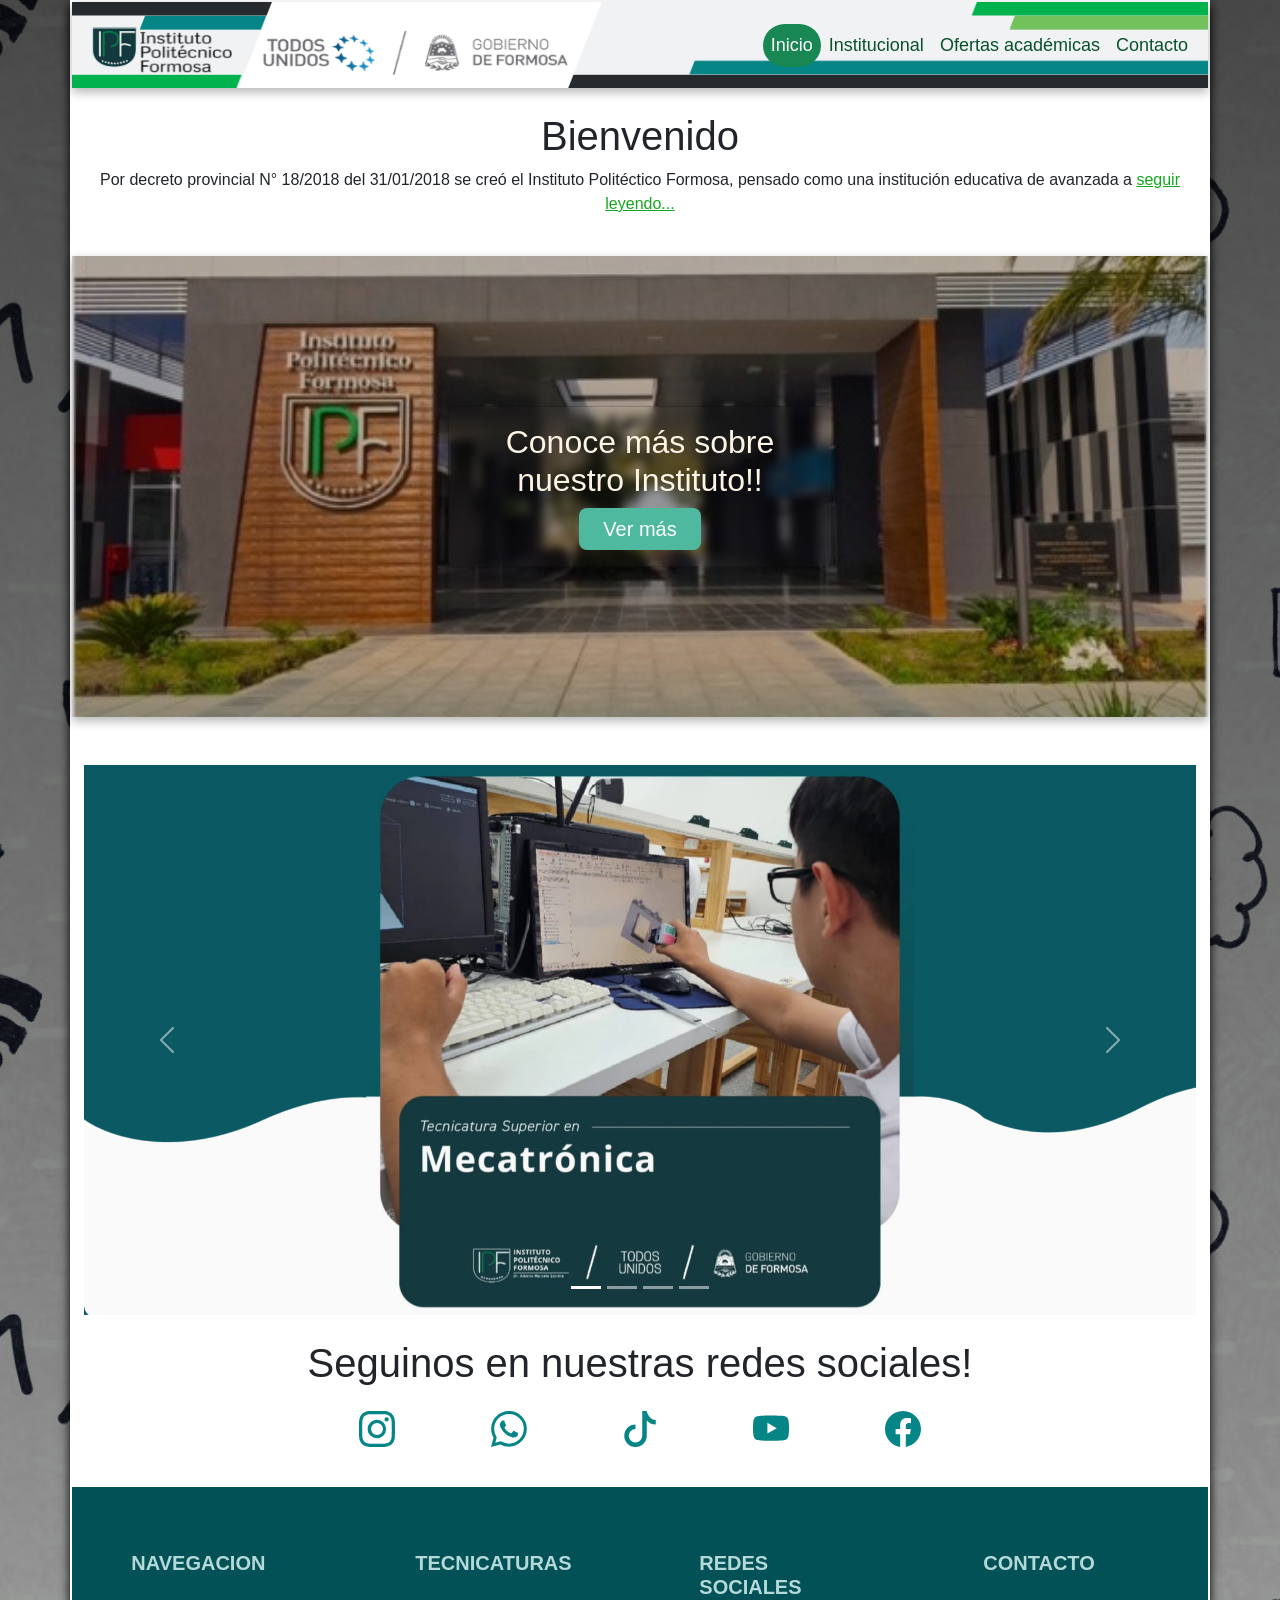
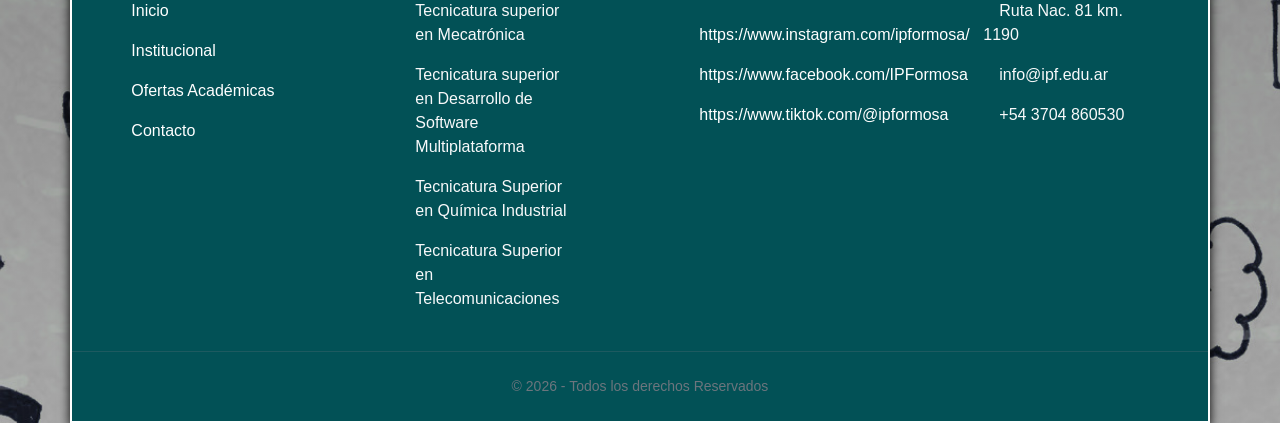
<file: index.html>
<!DOCTYPE html>
<html lang="en">
<head>
    <meta charset="UTF-8">
    <meta name="viewport" content="width=device-width, initial-scale=1.0">
    <title>Instituto Politécnico Formosa</title>
    <link rel="shortcut icon" type="image/x-icon" href="assets/img/logo-ipf.png" />
    <link href="https://cdn.jsdelivr.net/npm/bootstrap@5.3.8/dist/css/bootstrap.min.css" rel="stylesheet" integrity="sha384-sRIl4kxILFvY47J16cr9ZwB07vP4J8+LH7qKQnuqkuIAvNWLzeN8tE5YBujZqJLB" crossorigin="anonymous">
    <link rel="stylesheet" href="assets/css/style-index.css">
</head>
<body>
  <div class="container-xl">
      <!--   Animacion de carga con imagen -->
      <!-- <div class="loading">
       <img src="assets/img/autobus_ipf.png" alt="autobus_ipf" width="200px">
      </div> -->
    <header class="navegacion">
      <nav class="navbar navbar-expand-lg navbar-dark">
        <div class="container">
          <a class="navbar-brand" href="index.html">
            <img src="assets/img/logo-ipf.png" class="bi me-2" width="60" height="60" aria-hidden="true"></a>
          <button class="navbar-toggler" type="button" data-bs-toggle="collapse" data-bs-target="#navbarNav"></a>
            <span class="navbar-toggler-icon"></span></button>
          <div class="collapse navbar-collapse" id="navbarNav">
            <ul class="navbar-nav ms-auto text-center">
              <li class="nav-item"><a class="nav-link active bg-success rounded-pill" href="index.html">Inicio</a></li>
              <li class="nav-item"><a class="nav-link" href="institucional.html">Institucional</a></li>
              <li class="nav-item"><a class="nav-link" href="ofertas-academicas.html">Ofertas académicas</a></li>
              <li class="nav-item"><a class="nav-link" href="contacto.html">Contacto</a></li>
            </ul>
          </div>
        </div>
      </nav>
    </header></br>
        <main>
        <div class="main">
          <section class="bienvenida">
            <div class="container text-center">
              <div class="row justify-content-md-center">
               <div class="col-md-auto">
                    <h1>Bienvenido</h1>
                    <p>Por decreto provincial N° 18/2018 del 31/01/2018 se creó el Instituto Politéctico Formosa, 
                      pensado como una institución educativa de avanzada a <a href="assets/institucional.html">seguir leyendo...</a></p>
          </section></br>
          <section>
            <div class="inicio-institucional">
                    <div class="card" style="width: 24rem;">
                      <div class="card-body">
                        <h2 class="card-title">Conoce más sobre nuestro Instituto!!</h2>
                            <a href="assets/institucional.html" class="mi-boton">Ver más</a>
                    </div>
                    </div>
                    </div>
          </section>
          <section>
            <div class="container mt-5">
    <div id="miCarrusel" class="carousel slide" data-bs-ride="carousel">
        
        <div class="carousel-indicators">
            <button type="button" data-bs-target="#miCarrusel" data-bs-slide-to="0" class="active" aria-current="true" aria-label="Slide 1"></button>
            <button type="button" data-bs-target="#miCarrusel" data-bs-slide-to="1" aria-label="Slide 2"></button>
            <button type="button" data-bs-target="#miCarrusel" data-bs-slide-to="2" aria-label="Slide 3"></button>
            <button type="button" data-bs-target="#miCarrusel" data-bs-slide-to="3" aria-label="Slide 4"></button>
        </div>
        <div class="carousel-inner">
            <div class="carousel-item active">
                <img src="assets/img/mecatronica-ipf.png" class="d-block w-100" alt="Slide 1">
                <div class="carousel-caption d-none d-md-block">
    <!--                 <h5>Tercera Diapositiva</h5>
                    <p>¡Bootstrap hace todo el trabajo sucio!</p> -->
                </div>
            </div>
            <div class="carousel-item">
                <img src="assets/img/desarrollo-de-software-ipf.png" class="d-block w-100" alt="Slide 2">
                <div class="carousel-caption d-none d-md-block">
                </div>
            </div>
            <div class="carousel-item">
                <img src="assets/img/quimica-industrial-ipf.png" class="d-block w-100" alt="Slide 3">
                <div class="carousel-caption d-none d-md-block">
                </div>
            </div>
            <div class="carousel-item">
                <img src="assets/img/telecomunicaciones-ipf.png" class="d-block w-100" alt="Slide 4">
                <div class="carousel-caption d-none d-md-block">
                </div>
        </div>
        <button class="carousel-control-prev" type="button" data-bs-target="#miCarrusel" data-bs-slide="prev">
            <span class="carousel-control-prev-icon" aria-hidden="true"></span>
            <span class="visually-hidden">Anterior</span>
        </button>
        <button class="carousel-control-next" type="button" data-bs-target="#miCarrusel" data-bs-slide="next">
            <span class="carousel-control-next-icon" aria-hidden="true"></span>
            <span class="visually-hidden">Siguiente</span>
        </button>
    </div>
    </div>
          </section></br>
          <section class="inicio-redes-sociales">
            <div class="container text-center">
              <div class="row justify-content-md-center">
               <div class="col-md-auto">
                    <h1>Seguinos en nuestras redes sociales!</h1>
            <div class="container text-center">
              <div class="row row-cols-2 row-cols-lg-5 g-2 g-lg-3">
                <div class="col">
                  <div class="p-3">
                    <a href="https://www.instagram.com/ipformosa/"><svg xmlns="http://www.w3.org/2000/svg" width="36" height="36" fill="currentColor" class="bi bi-instagram" viewBox="0 0 16 16">
  <path d="M8 0C5.829 0 5.556.01 4.703.048 3.85.088 3.269.222 2.76.42a3.9 3.9 0 0 0-1.417.923A3.9 3.9 0 0 0 .42 2.76C.222 3.268.087 3.85.048 4.7.01 5.555 0 5.827 0 8.001c0 2.172.01 2.444.048 3.297.04.852.174 1.433.372 1.942.205.526.478.972.923 1.417.444.445.89.719 1.416.923.51.198 1.09.333 1.942.372C5.555 15.99 5.827 16 8 16s2.444-.01 3.298-.048c.851-.04 1.434-.174 1.943-.372a3.9 3.9 0 0 0 1.416-.923c.445-.445.718-.891.923-1.417.197-.509.332-1.09.372-1.942C15.99 10.445 16 10.173 16 8s-.01-2.445-.048-3.299c-.04-.851-.175-1.433-.372-1.941a3.9 3.9 0 0 0-.923-1.417A3.9 3.9 0 0 0 13.24.42c-.51-.198-1.092-.333-1.943-.372C10.443.01 10.172 0 7.998 0zm-.717 1.442h.718c2.136 0 2.389.007 3.232.046.78.035 1.204.166 1.486.275.373.145.64.319.92.599s.453.546.598.92c.11.281.24.705.275 1.485.039.843.047 1.096.047 3.231s-.008 2.389-.047 3.232c-.035.78-.166 1.203-.275 1.485a2.5 2.5 0 0 1-.599.919c-.28.28-.546.453-.92.598-.28.11-.704.24-1.485.276-.843.038-1.096.047-3.232.047s-2.39-.009-3.233-.047c-.78-.036-1.203-.166-1.485-.276a2.5 2.5 0 0 1-.92-.598 2.5 2.5 0 0 1-.6-.92c-.109-.281-.24-.705-.275-1.485-.038-.843-.046-1.096-.046-3.233s.008-2.388.046-3.231c.036-.78.166-1.204.276-1.486.145-.373.319-.64.599-.92s.546-.453.92-.598c.282-.11.705-.24 1.485-.276.738-.034 1.024-.044 2.515-.045zm4.988 1.328a.96.96 0 1 0 0 1.92.96.96 0 0 0 0-1.92m-4.27 1.122a4.109 4.109 0 1 0 0 8.217 4.109 4.109 0 0 0 0-8.217m0 1.441a2.667 2.667 0 1 1 0 5.334 2.667 2.667 0 0 1 0-5.334"/>
</svg></a>
                  </div>
                </div>
                <div class="col">
                  <div class="p-3">
                    <a href="https://api.whatsapp.com/send/?phone=5493704860530&text&type=phone_number&app_absent=0"><svg xmlns="http://www.w3.org/2000/svg" width="36" height="36" fill="currentColor" class="bi bi-whatsapp" viewBox="0 0 16 16">
  <path d="M13.601 2.326A7.85 7.85 0 0 0 7.994 0C3.627 0 .068 3.558.064 7.926c0 1.399.366 2.76 1.057 3.965L0 16l4.204-1.102a7.9 7.9 0 0 0 3.79.965h.004c4.368 0 7.926-3.558 7.93-7.93A7.9 7.9 0 0 0 13.6 2.326zM7.994 14.521a6.6 6.6 0 0 1-3.356-.92l-.24-.144-2.494.654.666-2.433-.156-.251a6.56 6.56 0 0 1-1.007-3.505c0-3.626 2.957-6.584 6.591-6.584a6.56 6.56 0 0 1 4.66 1.931 6.56 6.56 0 0 1 1.928 4.66c-.004 3.639-2.961 6.592-6.592 6.592m3.615-4.934c-.197-.099-1.17-.578-1.353-.646-.182-.065-.315-.099-.445.099-.133.197-.513.646-.627.775-.114.133-.232.148-.43.05-.197-.1-.836-.308-1.592-.985-.59-.525-.985-1.175-1.103-1.372-.114-.198-.011-.304.088-.403.087-.088.197-.232.296-.346.1-.114.133-.198.198-.33.065-.134.034-.248-.015-.347-.05-.099-.445-1.076-.612-1.47-.16-.389-.323-.335-.445-.34-.114-.007-.247-.007-.38-.007a.73.73 0 0 0-.529.247c-.182.198-.691.677-.691 1.654s.71 1.916.81 2.049c.098.133 1.394 2.132 3.383 2.992.47.205.84.326 1.129.418.475.152.904.129 1.246.08.38-.058 1.171-.48 1.338-.943.164-.464.164-.86.114-.943-.049-.084-.182-.133-.38-.232"/>
</svg></a>
                  </div>
                </div>
                <div class="col">
                  <div class="p-3">
                    <a href="https://www.tiktok.com/@ipformosa"><svg xmlns="http://www.w3.org/2000/svg" width="36" height="36" fill="currentColor" class="bi bi-tiktok" viewBox="0 0 16 16">
  <path d="M9 0h1.98c.144.715.54 1.617 1.235 2.512C12.895 3.389 13.797 4 15 4v2c-1.753 0-3.07-.814-4-1.829V11a5 5 0 1 1-5-5v2a3 3 0 1 0 3 3z"/>
</svg></a>
                  </div>
                </div>
                <div class="col">
                  <div class="p-3">
                    <a href="https://www.youtube.com/@ipformosa"><svg xmlns="http://www.w3.org/2000/svg" width="36" height="36" fill="currentColor" class="bi bi-youtube" viewBox="0 0 16 16">
  <path d="M8.051 1.999h.089c.822.003 4.987.033 6.11.335a2.01 2.01 0 0 1 1.415 1.42c.101.38.172.883.22 1.402l.01.104.022.26.008.104c.065.914.073 1.77.074 1.957v.075c-.001.194-.01 1.108-.082 2.06l-.008.105-.009.104c-.05.572-.124 1.14-.235 1.558a2.01 2.01 0 0 1-1.415 1.42c-1.16.312-5.569.334-6.18.335h-.142c-.309 0-1.587-.006-2.927-.052l-.17-.006-.087-.004-.171-.007-.171-.007c-1.11-.049-2.167-.128-2.654-.26a2.01 2.01 0 0 1-1.415-1.419c-.111-.417-.185-.986-.235-1.558L.09 9.82l-.008-.104A31 31 0 0 1 0 7.68v-.123c.002-.215.01-.958.064-1.778l.007-.103.003-.052.008-.104.022-.26.01-.104c.048-.519.119-1.023.22-1.402a2.01 2.01 0 0 1 1.415-1.42c.487-.13 1.544-.21 2.654-.26l.17-.007.172-.006.086-.003.171-.007A100 100 0 0 1 7.858 2zM6.4 5.209v4.818l4.157-2.408z"/>
</svg></a>
                  </div>
                </div>
                <div class="col">
                  <div class="p-3">
                    <a href="https://www.facebook.com/IPFormosa"><svg xmlns="http://www.w3.org/2000/svg" width="36" height="36" fill="currentColor" class="bi bi-facebook" viewBox="0 0 16 16">
  <path d="M16 8.049c0-4.446-3.582-8.05-8-8.05C3.58 0-.002 3.603-.002 8.05c0 4.017 2.926 7.347 6.75 7.951v-5.625h-2.03V8.05H6.75V6.275c0-2.017 1.195-3.131 3.022-3.131.876 0 1.791.157 1.791.157v1.98h-1.009c-.993 0-1.303.621-1.303 1.258v1.51h2.218l-.354 2.326H9.25V16c3.824-.604 6.75-3.934 6.75-7.951"/>
</svg></a>
                  </div>
                </div>
              </div>
            </div>
          </section></br>
        </div>
        </main>
        <footer class="pie-pagina text-light pt-5 pb-4">
          <div class="container text-center text-md-start">
            <div class="row">
              <div class="col-md-2 mx-auto mt-3">
                <h5 class="text-uppercase mb-4 fw-bold">Navegacion</h5>
                <p><a href="index.html" class="text-white text-decoration-none">Inicio</a></p>
                <p><a href="institucional.html" class="text-white text-decoration-none">Institucional</a></p>
                <p><a href="ofertas-academicas.html" class="text-white text-decoration-none">Ofertas Académicas</a></p>
                <p><a href="contacto.html" class="text-white text-decoration-none">Contacto</a></p>
              </div>
              <div class="col-md-2 mx-auto mt-3">
                <h5 class="text-uppercase mb-4 fw-bold">Tecnicaturas</h5>
                <p>Tecnicatura superior en Mecatrónica</p>
                <p>Tecnicatura superior en Desarrollo de Software Multiplataforma</p>
                <p>Tecnicatura Superior en Química Industrial</p>
                <p>Tecnicatura Superior en Telecomunicaciones</p>
              </div>
              <div class="col-md-2 mx-auto mt-3">
                <h5 class="text-uppercase mb-4 fw-bold">Redes Sociales</h5>
                <p><a href="https://www.instagram.com/ipformosa" class="text-white text-decoration-none">https://www.instagram.com/ipformosa/</a></p>
                <p><a href="https://www.facebook.com/IPFormosa" class="text-white text-decoration-none">https://www.facebook.com/IPFormosa</a></p>
                <p><a href="https://www.tiktok.com/@ipformosa" class="text-white text-decoration-none">https://www.tiktok.com/@ipformosa</a></p>
              </div>
              <div class="col-md-2 mx-auto mt-3">
                <h5 class="text-uppercase mb-4 fw-bold">Contacto</h5>
                <p><i class="bi bi-house-fill me-3"></i> Ruta Nac. 81 km. 1190</p>
                <p><i class="bi bi-envelope-fill me-3"></i> info@ipf.edu.ar</p>
                <p><i class="bi bi-phone-fill me-3"></i> +54 3704 860530</p>
              </div>
              <hr class="my-4 border-secondary" />
              <div class="text-center">
                <p class="small text-secondary m-0">© 2026 - Todos los derechos Reservados</p>
              </div>
          </div>
         </footer>
    <script src="https://cdn.jsdelivr.net/npm/bootstrap@5.3.8/dist/js/bootstrap.bundle.min.js" integrity="sha384-FKyoEForCGlyvwx9Hj09JcYn3nv7wiPVlz7YYwJrWVcXK/BmnVDxM+D2scQbITxI" crossorigin="anonymous"></script>
    </div>
</body>
</html>
</file>
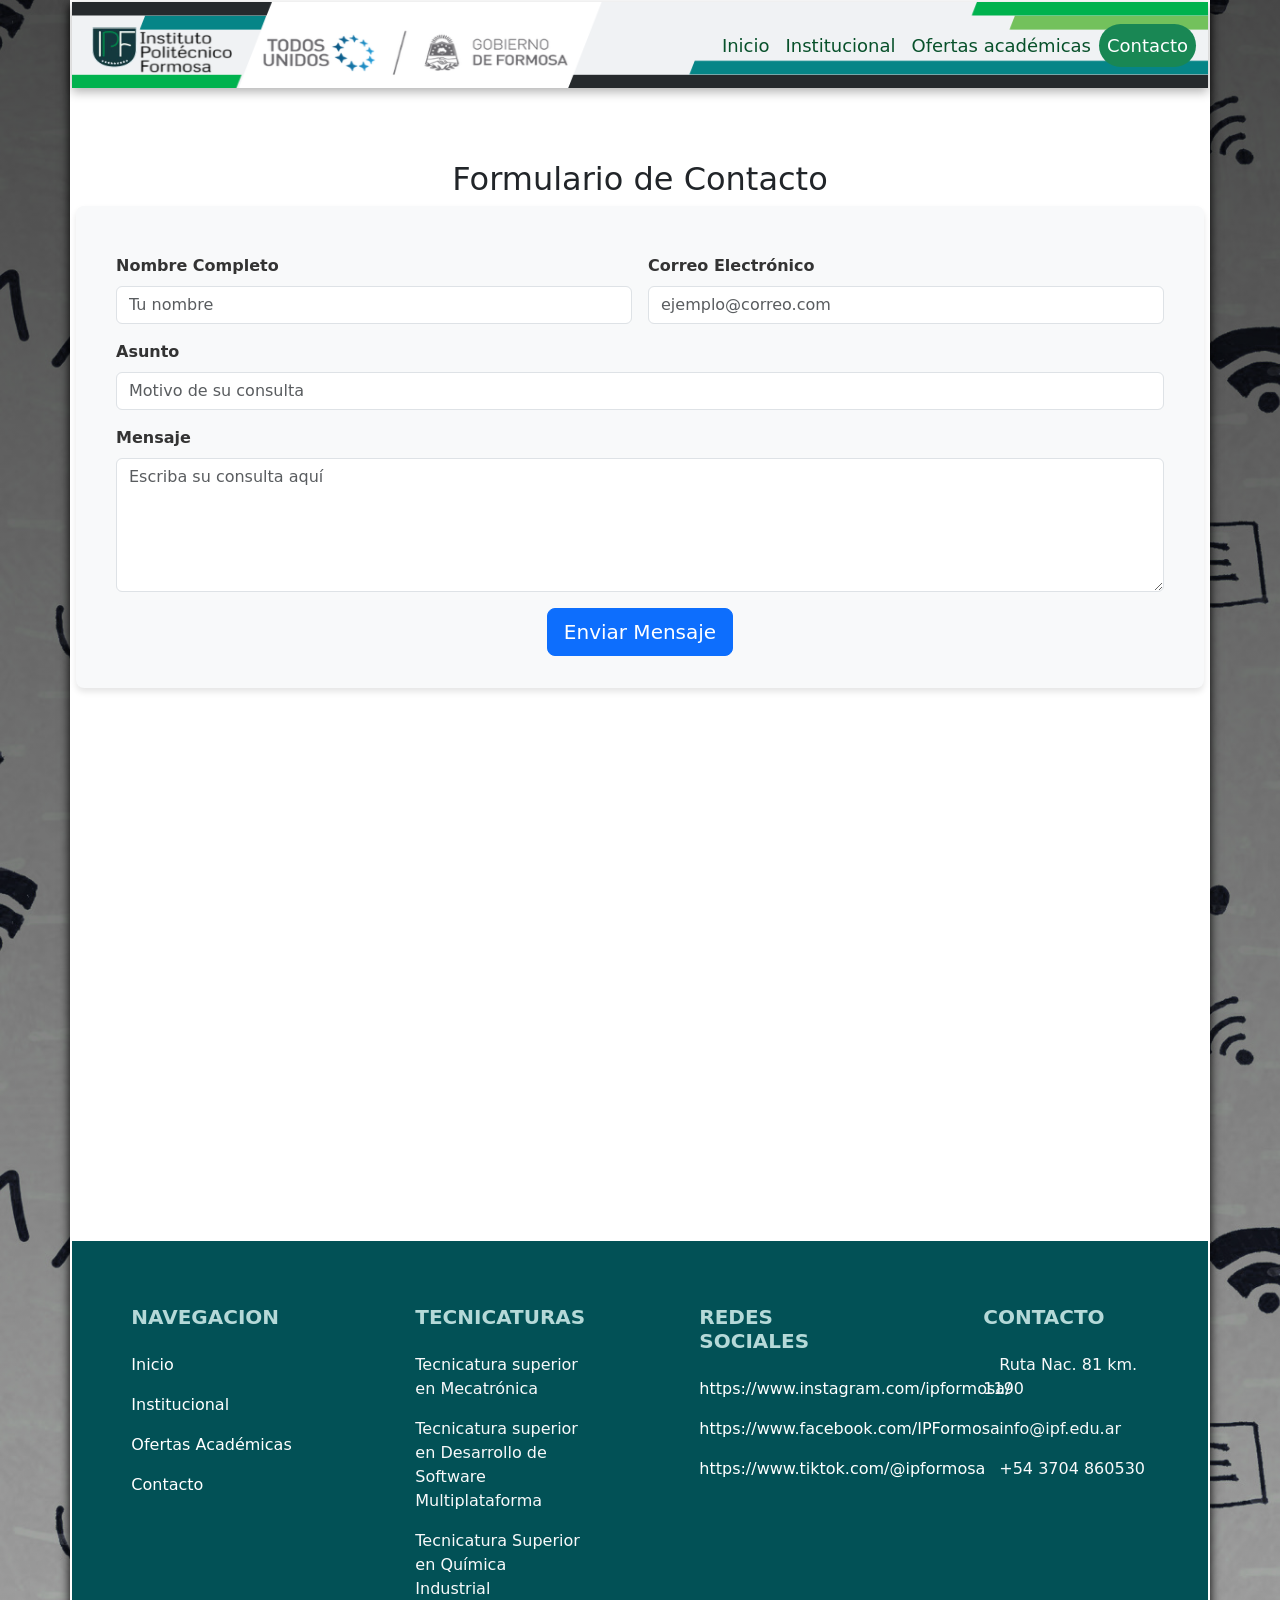
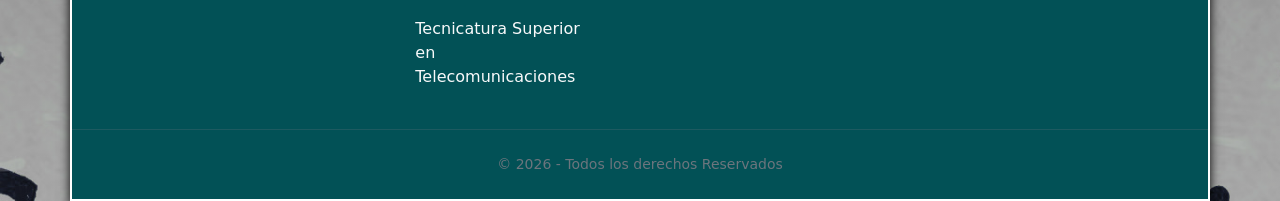
<file: contacto.html>
<!DOCTYPE html>
<html lang="en">
<head>
    <meta charset="UTF-8">
    <meta name="viewport" content="width=device-width, initial-scale=1.0">
    <title>Contacto</title>
    <link rel="shortcut icon" type="image/x-icon" href="assets/img/logo-ipf.png" />
    <link href="https://cdn.jsdelivr.net/npm/bootstrap@5.3.8/dist/css/bootstrap.min.css" rel="stylesheet" integrity="sha384-sRIl4kxILFvY47J16cr9ZwB07vP4J8+LH7qKQnuqkuIAvNWLzeN8tE5YBujZqJLB" crossorigin="anonymous">
    <link rel="stylesheet" href="assets/css/style-contacto.css">
</head>
<body>
  <div class="container-xl">
    <header class="navegacion">
      <nav class="navbar navbar-expand-lg navbar-dark">
        <div class="container">
          <a class="navbar-brand" href="index.html">
            <img src="assets/img/logo-ipf.png" class="bi me-2" width="60" height="60" aria-hidden="true"></a>
          <button class="navbar-toggler" type="button" data-bs-toggle="collapse" data-bs-target="#navbarNav"></a>
            <span class="navbar-toggler-icon"></span></button>
          <div class="collapse navbar-collapse" id="navbarNav">
            <ul class="navbar-nav ms-auto text-center">
              <li class="nav-item"><a class="nav-link" href="index.html">Inicio</a></li>
              <li class="nav-item"><a class="nav-link" href="institucional.html">Institucional</a></li>
              <li class="nav-item"><a class="nav-link" href="ofertas-academicas.html">Ofertas académicas</a></li>
              <li class="nav-item"><a class="nav-link active bg-success rounded-pill" href="contacto.html">Contacto</a></li>
            </ul>
          </div>
        </div>
      </nav>
    </header></br>
    <main>
    <section class="container my-5">
    <h2 class="mb-4 text-center">Formulario de Contacto</h2>
    <form id="contactForm" class="row g-3">
        <div class="col-md-6">
            <label for="nombre" class="form-label">Nombre Completo</label>
            <input type="text" class="form-control" id="nombre" placeholder="Tu nombre" required>
        </div>
        
        <div class="col-md-6">
            <label for="email" class="form-label">Correo Electrónico</label>
            <input type="email" class="form-control" id="email" placeholder="ejemplo@correo.com" required>
        </div>

        <div class="col-12">
            <label for="asunto" class="form-label">Asunto</label>
            <input type="text" class="form-control" id="asunto" placeholder="Motivo de su consulta">
        </div>

        <div class="col-12">
            <label for="mensaje" class="form-label">Mensaje</label>
            <textarea class="form-control" id="mensaje" rows="5" placeholder="Escriba su consulta aquí" required></textarea>
        </div>

        <div class="col-12 text-center">
            <button type="submit" class="btn btn-primary btn-lg">Enviar Mensaje</button>
        </div>
    </form>
</section>
    <section class="container my-5 text-center">
        <iframe src="https://www.google.com/maps/embed?pb=!1m18!1m12!1m3!1d3583.5713894213104!2d-58.27979992549544!3d-26.08026045893594!2m3!1f0!2f0!3f0!3m2!1i1024!2i768!4f13.1!3m3!1m2!1s0x945cb1005b21b355%3A0x36a052477a923c03!2sInstituto%20Polit%C3%A9cnico%20Formosa!5e0!3m2!1ses-419!2sar!4v1777914651385!5m2!1ses-419!2sar" width="600" height="450" style="border:0;" allowfullscreen="" loading="lazy" referrerpolicy="no-referrer-when-downgrade"></iframe>
    </section>
</main>
        <footer class="pie-pagina text-light pt-5 pb-4">
          <div class="container text-center text-md-start">
            <div class="row">
              <div class="col-md-2 mx-auto mt-3">
                <h5 class="text-uppercase mb-4 fw-bold">Navegacion</h5>
                <p><a href="index.html" class="text-white text-decoration-none">Inicio</a></p>
                <p><a href="institucional.html" class="text-white text-decoration-none">Institucional</a></p>
                <p><a href="ofertas-academicas.html" class="text-white text-decoration-none">Ofertas Académicas</a></p>
                <p><a href="contacto.html" class="text-white text-decoration-none">Contacto</a></p>
              </div>
              <div class="col-md-2 mx-auto mt-3">
                <h5 class="text-uppercase mb-4 fw-bold">Tecnicaturas</h5>
                <p>Tecnicatura superior en Mecatrónica</p>
                <p>Tecnicatura superior en Desarrollo de Software Multiplataforma</p>
                <p>Tecnicatura Superior en Química Industrial</p>
                <p>Tecnicatura Superior en Telecomunicaciones</p>
              </div>
              <div class="col-md-2 mx-auto mt-3">
                <h5 class="text-uppercase mb-4 fw-bold">Redes Sociales</h5>
                <p><a href="https://www.instagram.com/ipformosa" class="text-white text-decoration-none">https://www.instagram.com/ipformosa/</a></p>
                <p><a href="https://www.facebook.com/IPFormosa" class="text-white text-decoration-none">https://www.facebook.com/IPFormosa</a></p>
                <p><a href="https://www.tiktok.com/@ipformosa" class="text-white text-decoration-none">https://www.tiktok.com/@ipformosa</a></p>
              </div>
              <div class="col-md-2 mx-auto mt-3">
                <h5 class="text-uppercase mb-4 fw-bold">Contacto</h5>
                <p><i class="bi bi-house-fill me-3"></i> Ruta Nac. 81 km. 1190</p>
                <p><i class="bi bi-envelope-fill me-3"></i> info@ipf.edu.ar</p>
                <p><i class="bi bi-phone-fill me-3"></i> +54 3704 860530</p>
              </div>
              <hr class="my-4 border-secondary" />
              <div class="text-center">
                <p class="small text-secondary m-0">© 2026 - Todos los derechos Reservados</p>
              </div>
          </div>
         </footer>
    <script src="https://cdn.jsdelivr.net/npm/bootstrap@5.3.8/dist/js/bootstrap.bundle.min.js" integrity="sha384-FKyoEForCGlyvwx9Hj09JcYn3nv7wiPVlz7YYwJrWVcXK/BmnVDxM+D2scQbITxI" crossorigin="anonymous"></script>
    </div>
</body>
</html>
</file>
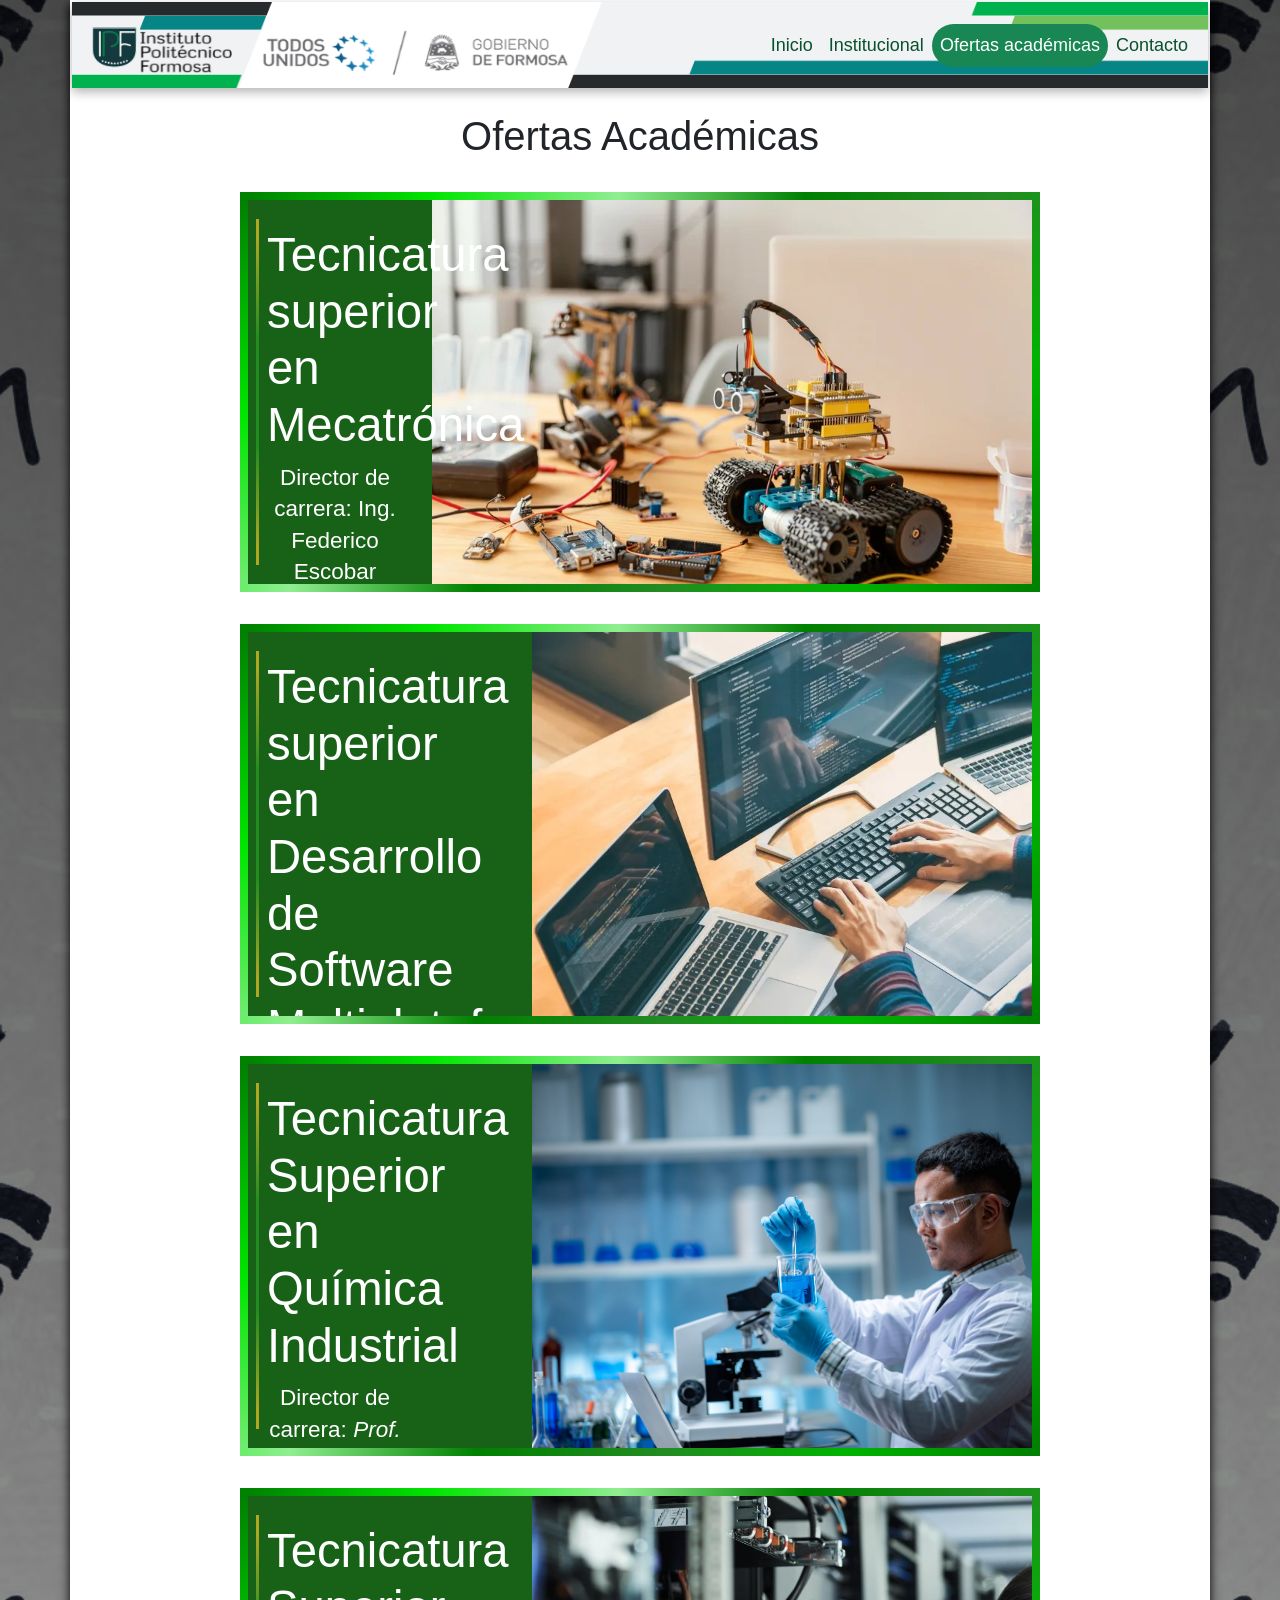
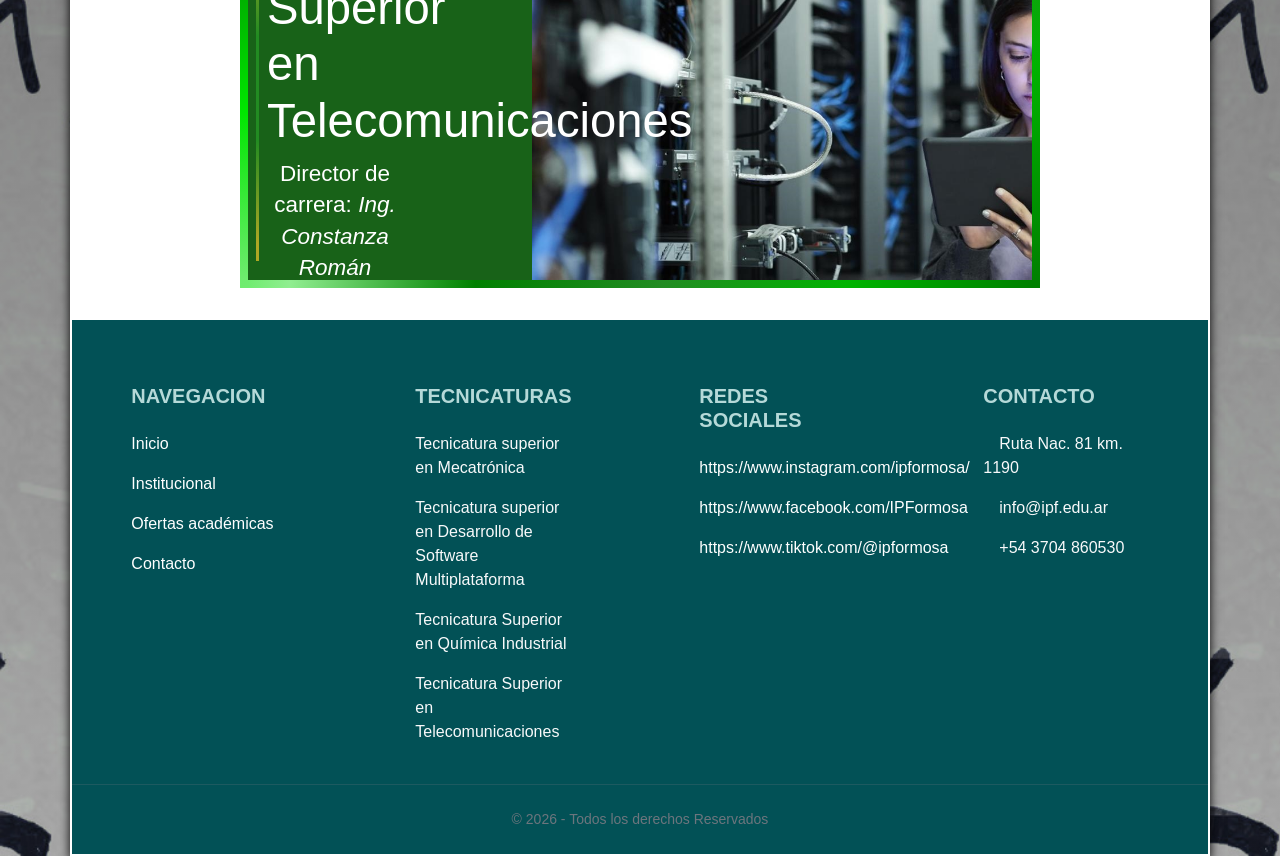
<file: ofertas-academicas.html>
<!DOCTYPE html>
<html lang="en">
<head>
    <meta charset="UTF-8">
    <meta name="viewport" content="width=device-width, initial-scale=1.0">
    <title>Ofertas académicas</title>
    <link rel="shortcut icon" type="image/x-icon" href="assets/img/logo-ipf.png" />
    <link href="https://cdn.jsdelivr.net/npm/bootstrap@5.3.8/dist/css/bootstrap.min.css" rel="stylesheet" integrity="sha384-sRIl4kxILFvY47J16cr9ZwB07vP4J8+LH7qKQnuqkuIAvNWLzeN8tE5YBujZqJLB" crossorigin="anonymous">
    <link rel="stylesheet" href="assets/css/style-ofertas-academicas.css">
</head>
<body>
    <div class="container-xl">
      <!--   Animacion de carga con imagen -->
      <!-- <div class="loading">
       <img src="assets/img/autobus_ipf.png" alt="autobus_ipf" width="200px">
      </div> -->
    <header class="navegacion">
      <nav class="navbar navbar-expand-lg navbar-dark">
        <div class="container">
          <a class="navbar-brand" href="index.html">
            <img src="assets/img/logo-ipf.png" class="bi me-2" width="60" height="60" aria-hidden="true"></a>
          <button class="navbar-toggler" type="button" data-bs-toggle="collapse" data-bs-target="#navbarNav"></a>
            <span class="navbar-toggler-icon"></span></button>
          <div class="collapse navbar-collapse" id="navbarNav">
            <ul class="navbar-nav ms-auto text-center">
              <li class="nav-item"><a class="nav-link" href="index.html">Inicio</a></li>
              <li class="nav-item"><a class="nav-link" href="institucional.html">Institucional</a></li>
              <li class="nav-item"><a class="nav-link active bg-success rounded-pill" href="ofertas-academicas.html">Ofertas académicas</a></li>
              <li class="nav-item"><a class="nav-link" href="contacto.html">Contacto</a></li>
            </ul>
          </div>
        </div>
      </nav>
    </header></br>
    <main>
            <section>
            <div class="container text-center">
              <div class="row justify-content-md-center">
               <div class="col-md-auto">
                <h1>Ofertas Académicas</h1>
<section class="animacion-mecatronica">
  <div class="wrap animate pop">
	<div class="overlay">
		<div class="overlay-content animate slide-left delay-2">
			<h1 class="animate slide-left pop delay-4">Tecnicatura superior en Mecatrónica</h1>
			<p class="animate slide-left pop delay-5" style="color: white; margin-bottom: 2.5rem;">Director de carrera: Ing. Federico Escobar</p>
		</div>
		<div class="image-content animate slide delay-5"></div>
		<div class="dots animate">
			<div class="dot animate slide-up delay-6"></div>
			<div class="dot animate slide-up delay-7"></div>
			<div class="dot animate slide-up delay-8"></div>
		</div>
	</div>
	<div class="text">
		<p><img class="inset" src="assets/img/director-mecatronica-ipf.heic" alt=""/>La carrera tiene una duración de 3 años,, con resolución N° 4433/18 del Ministerio de Cultura y Edcación de la Provincia de Formosa.</p>
		<h6>Alcance del Perfil Profesional</h6>
    <p>El Técnico Superior en Mecatrónica tiene un perfil fuertemente ligado al rubro industrial; sobre todo relacionado con instalaciones y procesos destinados a la fabricación de productos, mantenimiento y servicios.</p>
		<p>Estará capacitado de acuerdo con las actividades que se desarrollan en las funciones profesionales para: configurar sistemas mecatrónicos industriales, así como para planificar, supervisar y/o ejecutar su montaje y mantenimiento, siguiendo los protocolos de calidad, de seguridad y de prevención de riesgos laborales y cuidado ambiental.</p>
    <ul>La inserción laboral del técnico en Mecatrónica contempla, entre otros, su rol como:
      <li>Técnico en planificación de procesos de mantenimiento de instalaciones de máquinas y equipos industriales.</li>
      <li>Jefe de equipo de montajes de máquinas y equipos industriales.</li>
      <li>Jefe de operación y/o producción industrial.</li>
    </ul>
    <h6>Régimen de Cursado</h6>
    <p>La carrera se divide en 6 cuatrimestres, durante los cuales el alumno deberá regularizar las materias correspondientes al cuatrimestre en curso.</p>
    <h6>Horario de Cursado:</h6>
    <p>Lunes a Viernes de 17 a 22 horas.</p>
	</div>
</div>
<section class="animacion-ddsoftwarem">
  <div class="wrap animate pop">
	<div class="overlay">
		<div class="overlay-content animate slide-left delay-2">
			<h1 class="animate slide-left pop delay-4">Tecnicatura superior en Desarrollo de Software Multiplataforma</h1>
			<p class="animate slide-left pop delay-5" style="color: white; margin-bottom: 2.5rem;">Director de carrera: <em>Dr. Miguel Baradaracco</em></p>
		</div>
		<div class="image-content animate slide delay-5"></div>
		<div class="dots animate">
			<div class="dot animate slide-up delay-6"></div>
			<div class="dot animate slide-up delay-7"></div>
			<div class="dot animate slide-up delay-8"></div>
		</div>
	</div>
	<div class="text">
		<p><img class="inset" src="assets/img/director-ddsoftwarem-ipf.heic" alt="" />La carrera tiene una duración de dos años con una carga horaria de 2.144 horas, con resolución Nº 1416/21 del Ministerio de Cultura y Educación de la Provincia de Formosa.</p>
    <h6>Alcance del perfil profesional</h6>
    <p>El graduado de la Tecnicatura Superior en Desarrollo de Software Multiplataforma tendrá la capacidad de concebir soluciones innovadoras a los problemas asociados a las tareas de análisis, diseño, programación e implantación de software en diferentes plataformas, entornos y arquitecturas. Los mismos deben ser capaces de desarrollar soluciones demandadas por las empresas, la industria y el estado formoseño, ya sea individualmente o en equipos, y basados en una amplia experiencia practica obtenida durante el recorrido de la tecnicatura.</p>
    <p>Las empresas, el estado, las organizaciones locales, regionales o extranjeras, demandan estos perfiles junto con otros servicios de asesoramiento y consultoría, optimizando el desempeño de las instituciones.</p>
    <h6>Régimen de Cursado</h6>
    <p>La carrera se divide en 6 cuatrimestres, durante los cuales el alumno deberá regularizar las materias correspondientes al cuatrimestre en curso.</p>
    <h6>Horario de Cursado:</h6>
    <p>Lunes a Viernes de 17 a 22 horas.</p>
	</div>
</div><section class="animacion-quimica-industrial">
  <div class="wrap animate pop">
	<div class="overlay">
		<div class="overlay-content animate slide-left delay-2">
			<h1 class="animate slide-left pop delay-4">Tecnicatura Superior en Química Industrial</h1>
			<p class="animate slide-left pop delay-5" style="color: white; margin-bottom: 2.5rem;">Director de carrera: <em>Prof. Mariel Trinidad</em></p>
		</div>
		<div class="image-content animate slide delay-5"></div>
		<div class="dots animate">
			<div class="dot animate slide-up delay-6"></div>
			<div class="dot animate slide-up delay-7"></div>
			<div class="dot animate slide-up delay-8"></div>
		</div>
	</div>
	<div class="text">
		<p><img class="inset" src="assets/img/director-quimica-industrial-ipf.heic" alt="" />La carrera tiene una duración de dos años y medio con una carga horaria de 2560 horas, al finalizar la misma se otorgará el título de Técnico Superior en Química Industrial expedido por el Ministerio de Cultura y Educación de la Provincia de Formosa.</p>
    <h6>Alcance del perfil profesional</h6>
    <p>El Técnico Superior en Química Industrial estará capacitado para desempeñarse en un amplio espectro de industrias con procesos tecnológicos de base química; e instalaciones que requieran un auxiliar con sólida formación teórica y amplia experiencia práctica obtenida durante su formación técnica.</p>
    <p>Su formación, lo habilitará para organizar y controlar operaciones de plantas de proceso químico y de cogeneración de energía y servicios auxiliares asociados, supervisando y asegurando su funcionamiento, puesta en marcha y parada de procesos, verificando las condiciones de seguridad, calidad y ambientales establecidas.</p>
    <p>El técnico poseerá las herramientas necesarias para llevar a cabo distintos tipos de análisis de procesos químicos con la suficiente versatilidad para adaptarse y llevar a la práctica nuevos requerimientos específicos de diferentes tipos de empresas.</p>
    <h6>Régimen de Cursado</h6>
    <p>La carrera se divide en 6 cuatrimestres, durante los cuales el alumno deberá regularizar las materias correspondientes al cuatrimestre en curso.</p>
    <h6>Destinatarios</h6>
    <p>Preferentemente egresados de escuelas técnicas de orientación en Química, Química de Procesos, Ambiente y Salud, y Tecnología de los Alimentos. También podrán aspirar egresados de escuelas secundarias de todas las modalidades.</p>
    <h6>Horario de Cursado:</h6>
    <p>Lunes a Viernes de 17 a 22 horas.</p>
	</div>
</div><section class="animacion-telecomunicaciones">
  <div class="wrap animate pop">
	<div class="overlay">
		<div class="overlay-content animate slide-left delay-2">
			<h1 class="animate slide-left pop delay-4">Tecnicatura Superior en Telecomunicaciones</h1>
			<p class="animate slide-left pop delay-5" style="color: white; margin-bottom: 2.5rem;">Director de carrera: <em>Ing. Constanza Román</em></p>
		</div>
		<div class="image-content animate slide delay-5"></div>
		<div class="dots animate">
			<div class="dot animate slide-up delay-6"></div>
			<div class="dot animate slide-up delay-7"></div>
			<div class="dot animate slide-up delay-8"></div>
		</div>
	</div>
	<div class="text">
		<p><img class="inset" src="assets/img/director-telecomunicaciones-ipf.heic" alt="" />La carrera tiene una duración de 2,5 años con una carga horaria de 2252 horas reloj; al finalizar la misma se otorgará el título de Técnico Superior en Telecomunicaciones expedido por el Ministerio de Cultura y Educación de la Provincia de Formosa.</p>
    <h6>Alcance del perfil profesional</h6>
    <p>El Técnico Superior en Telecomunicaciones podrá, en el ejercicio de su profesión, desarrollar proyectos en el área específica, así como también gestionar y supervisar el montaje y mantenimiento de sistemas y equipos de telecomunicaciones y eventual hardware informático asociado, tales como redes de banda ancha y de radiocomunicaciones fijas y móviles, sistemas telemáticos; empleando la documentación técnica, normativa y procedimientos establecidos, asegurando el funcionamiento, la calidad, la seguridad y la conservación medioambiental.</p>
    <h6>Destinatarios</h6>
    <p>La carrera consta de cinco cuatrimestres. El estudiante deberá tener aprobado, al inicio de cada cuatrimestre, los módulos del cuatrimestre precedente.</p>
    <h6>Régimen de Cursado</h6>
    <p>La carrera se divide en 6 cuatrimestres, durante los cuales el alumno deberá regularizar las materias correspondientes al cuatrimestre en curso.</p>
    <h6>Horario de Cursado:</h6>
    <p>Lunes a Viernes de 17 a 22 horas.</p>
	</div>
</div>
        </main>
        <footer class="pie-pagina text-light pt-5 pb-4">
          <div class="container text-center text-md-start">
            <div class="row">
              <div class="col-md-2 mx-auto mt-3">
                <h5 class="text-uppercase mb-4 fw-bold">Navegacion</h5>
                <p><a href="index.html" class="text-white text-decoration-none">Inicio</a></p>
                <p><a href="institucional.html" class="text-white text-decoration-none">Institucional</a></p>
                <p><a href="ofertas-academicas.html" class="text-white text-decoration-none">Ofertas académicas</a></p>
                <p><a href="contacto.html" class="text-white text-decoration-none">Contacto</a></p>
              </div>
              <div class="col-md-2 mx-auto mt-3">
                <h5 class="text-uppercase mb-4 fw-bold">Tecnicaturas</h5>
                <p>Tecnicatura superior en Mecatrónica</p>
                <p>Tecnicatura superior en Desarrollo de Software Multiplataforma</p>
                <p>Tecnicatura Superior en Química Industrial</p>
                <p>Tecnicatura Superior en Telecomunicaciones</p>
              </div>
              <div class="col-md-2 mx-auto mt-3">
                <h5 class="text-uppercase mb-4 fw-bold">Redes Sociales</h5>
                <p><a href="https://www.instagram.com/ipformosa" class="text-white text-decoration-none">https://www.instagram.com/ipformosa/</a></p>
                <p><a href="https://www.facebook.com/IPFormosa" class="text-white text-decoration-none">https://www.facebook.com/IPFormosa</a></p>
                <p><a href="https://www.tiktok.com/@ipformosa" class="text-white text-decoration-none">https://www.tiktok.com/@ipformosa</a></p>
              </div>
              <div class="col-md-2 mx-auto mt-3">
                <h5 class="text-uppercase mb-4 fw-bold">Contacto</h5>
                <p><i class="bi bi-house-fill me-3"></i> Ruta Nac. 81 km. 1190</p>
                <p><i class="bi bi-envelope-fill me-3"></i> info@ipf.edu.ar</p>
                <p><i class="bi bi-phone-fill me-3"></i> +54 3704 860530</p>
              </div>
              <hr class="my-4 border-secondary" />
              <div class="text-center">
                <p class="small text-secondary m-0">© 2026 - Todos los derechos Reservados</p>
              </div>
          </div>
         </footer>
    <script src="https://cdn.jsdelivr.net/npm/bootstrap@5.3.8/dist/js/bootstrap.bundle.min.js" integrity="sha384-FKyoEForCGlyvwx9Hj09JcYn3nv7wiPVlz7YYwJrWVcXK/BmnVDxM+D2scQbITxI" crossorigin="anonymous"></script>
    </div>
    
</body>
</html>
</file>
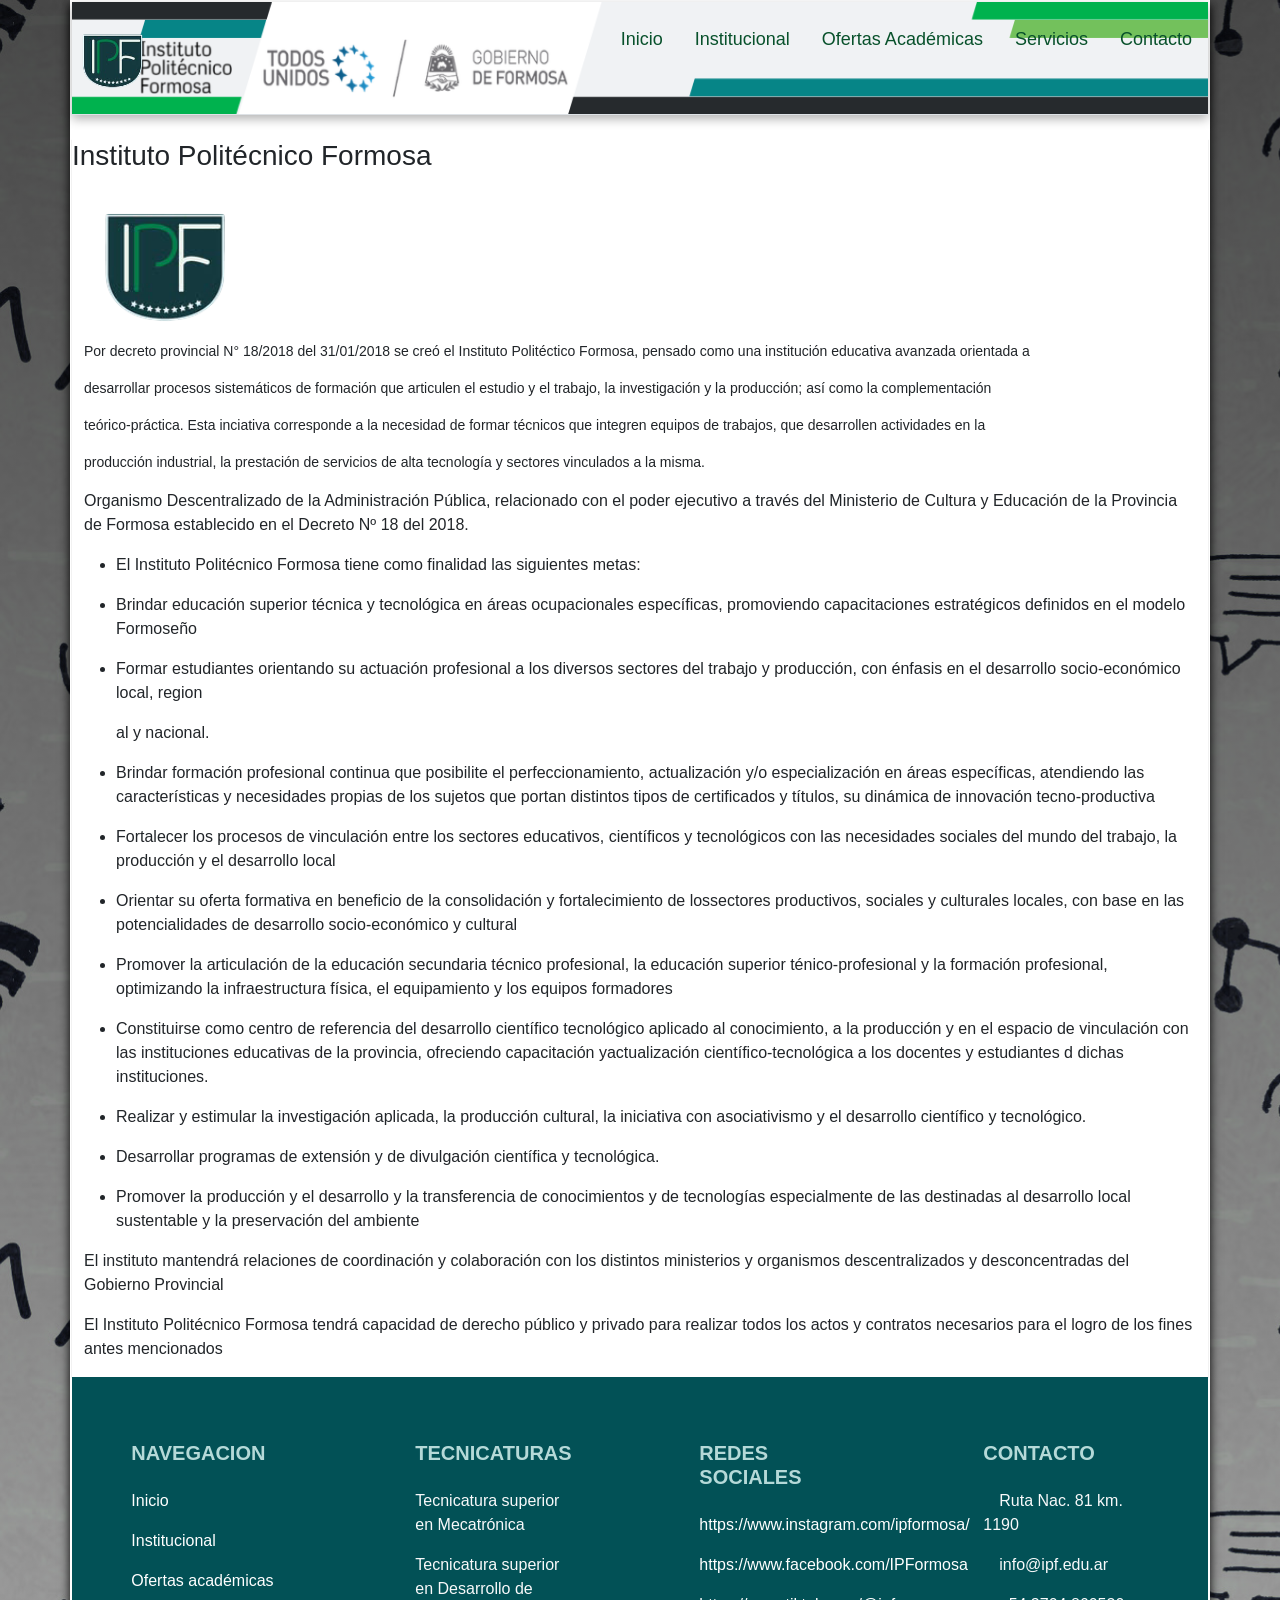
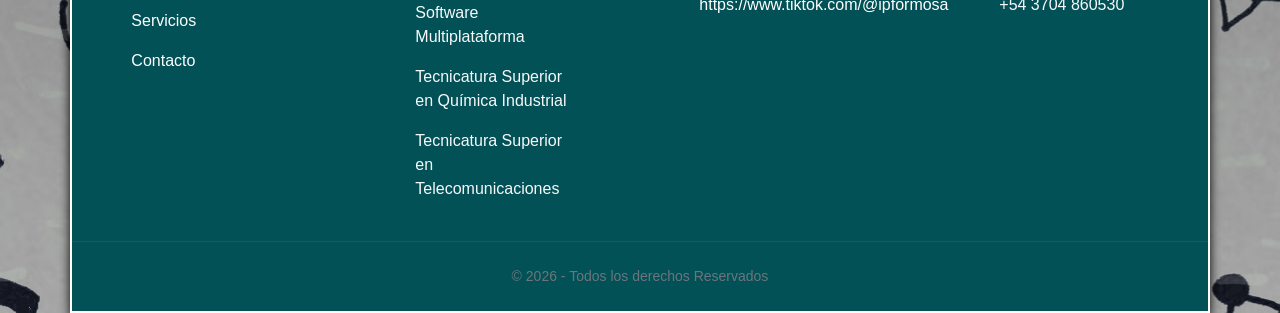
<file: assets/institucional.html>
<!DOCTYPE html>
<html lang="en">
<head>
    <meta charset="UTF-8">
    <meta name="viewport" content="width=device-width, initial-scale=1.0">
    <title>Institucional</title>
    <link rel="shortcut icon" type="image/x-icon" href="img/logo-ipf.png" />
    <link href="https://cdn.jsdelivr.net/npm/bootstrap@5.3.8/dist/css/bootstrap.min.css" rel="stylesheet" integrity="sha384-sRIl4kxILFvY47J16cr9ZwB07vP4J8+LH7qKQnuqkuIAvNWLzeN8tE5YBujZqJLB" crossorigin="anonymous">
    <link rel="stylesheet" href="css/style-institucional.css">
</head>
<body>
  <div class="container-xl">
      <!--   Animacion de carga con imagen -->
      <!-- <div class="loading">
       <img src="assets/img/autobus_ipf.png" alt="autobus_ipf" width="200px">
      </div> -->
        <header class="d-flex flex-wrap justify-content-center py-3 border-bottom">
          <a href="index.html" class="d-flex align-items-center mb-3 mb-md-0 me-md-auto text-decoration-none">
          <img src="img/logo-ipf.png" class="bi me-2" width="80" height="80" aria-hidden="true">
          <use xlink:href="#bootstrap"></use></img>
          <ul class="nav"> 
            <li class="nav-item"><a href="index.html" class="nav-link active">Inicio</a></li> 
            <li class="nav-item"><a href="institucional.html" class="nav-link">Institucional</a></li> 
            <li class="nav-item"><a href="#" class="nav-link">Ofertas Académicas</a></li> 
            <li class="nav-item"><a href="#" class="nav-link">Servicios</a></li> 
            <li class="nav-item"><a href="#" class="nav-link">Contacto</a></li> 
          </ul> 
        </header></br>
        <main class="main-institucional">
            <section>
                <div>
                <h3>Instituto Politécnico Formosa</h3>
                </div>
                <div class="container text-start">
  <div class="row justify-content-md-start">
    <div class="col col-lg-2">
      <img src="img/logo-ipf.png" alt="logo-ipf" width="160px">
    </div>
    <div class="col-md-auto">
        <p>Por decreto provincial N° 18/2018 del 31/01/2018 se creó el Instituto Politéctico Formosa, pensado como una institución educativa avanzada orientada a</p>
        <p>desarrollar procesos sistemáticos de formación que articulen el estudio y el trabajo, la investigación y la producción; así como la complementación</p>
        <p> teórico-práctica. Esta inciativa corresponde a la necesidad de formar técnicos que integren equipos de trabajos, que desarrollen actividades en la</p>
        <p>producción industrial, la prestación de servicios de alta tecnología y sectores vinculados a la misma.</p></div>
    <div><p>Organismo Descentralizado de la Administración Pública, relacionado con el poder ejecutivo a través del Ministerio de Cultura y Educación de la Provincia de Formosa establecido en el Decreto Nº 18 del 2018.</p>
       <ul><li>
            <p>El Instituto Politécnico Formosa tiene como finalidad las siguientes metas:</p></li>
            <li><p>Brindar educación superior técnica y tecnológica en áreas ocupacionales específicas, promoviendo capacitaciones estratégicos definidos en el modelo Formoseño</p></li>
            <li><p>Formar estudiantes orientando su actuación profesional a los diversos sectores del trabajo y producción, con énfasis en el desarrollo socio-económico local, region</li>al y nacional.</p>
            <li><p>Brindar formación profesional continua que posibilite el perfeccionamiento, actualización y/o especialización en áreas específicas, atendiendo las características y necesidades propias de los sujetos que portan distintos tipos de certificados y títulos, su dinámica de innovación tecno-productiva</p></li>
            <li><p>Fortalecer los procesos de vinculación entre los sectores educativos, científicos y tecnológicos con las necesidades sociales del mundo del trabajo, la producción y el desarrollo local</p></li>
            <li><p>Orientar su oferta formativa en beneficio de la consolidación y fortalecimiento de lossectores productivos, sociales y culturales locales, con base en las potencialidades de desarrollo socio-económico y cultural</p></li>
            <li><p>Promover la articulación de la educación secundaria técnico profesional, la educación superior ténico-profesional y la formación profesional, optimizando la infraestructura física, el equipamiento y los equipos formadores</p></li>
            <li><p>Constituirse como centro de referencia del desarrollo científico tecnológico aplicado al conocimiento, a la producción y en el espacio de vinculación con las instituciones educativas de la provincia, ofreciendo capacitación yactualización científico-tecnológica a los docentes y estudiantes d dichas instituciones.</p></li>
            <li><p>Realizar y estimular la investigación aplicada, la producción cultural, la iniciativa con asociativismo y el desarrollo científico y tecnológico.</p></li>
            <li><p>Desarrollar programas de extensión y de divulgación científica y tecnológica.</p></li>
            <li><p>Promover la producción y el desarrollo y la transferencia de conocimientos y de tecnologías especialmente de las destinadas al desarrollo local sustentable y la preservación del ambiente</p></li>
            </ul>
            <p>El instituto mantendrá relaciones de coordinación y colaboración con los distintos ministerios y organismos descentralizados y desconcentradas del Gobierno Provincial</p>
            <p>El Instituto Politécnico Formosa tendrá capacidad de derecho público y privado para realizar todos los actos y contratos necesarios para el logro de los fines antes mencionados</p>
    </div></div>
            </section>



        </main>
        <footer class="pie-pagina text-light pt-5 pb-4">
          <div class="container text-center text-md-start">
            <div class="row">
              <div class="col-md-2 mx-auto mt-3">
                <h5 class="text-uppercase mb-4 fw-bold">Navegacion</h5>
                <p><a href="index.html" class="text-white text-decoration-none">Inicio</a></p>
                <p><a href="institucional.html" class="text-white text-decoration-none">Institucional</a></p>
                <p><a href="#" class="text-white text-decoration-none">Ofertas académicas</a></p>
                <p><a href="#" class="text-white text-decoration-none">Servicios</a></p>
                <p><a href="#" class="text-white text-decoration-none">Contacto</a></p>
              </div>
              <div class="col-md-2 mx-auto mt-3">
                <h5 class="text-uppercase mb-4 fw-bold">Tecnicaturas</h5>
                <p>Tecnicatura superior en Mecatrónica</p>
                <p>Tecnicatura superior en Desarrollo de Software Multiplataforma</p>
                <p>Tecnicatura Superior en Química Industrial</p>
                <p>Tecnicatura Superior en Telecomunicaciones</p>
              </div>
              <div class="col-md-2 mx-auto mt-3">
                <h5 class="text-uppercase mb-4 fw-bold">Redes Sociales</h5>
                <p><a href="https://www.instagram.com/ipformosa" class="text-white text-decoration-none">https://www.instagram.com/ipformosa/</a></p>
                <p><a href="https://www.facebook.com/IPFormosa" class="text-white text-decoration-none">https://www.facebook.com/IPFormosa</a></p>
                <p><a href="https://www.tiktok.com/@ipformosa" class="text-white text-decoration-none">https://www.tiktok.com/@ipformosa</a></p>
              </div>
              <div class="col-md-2 mx-auto mt-3">
                <h5 class="text-uppercase mb-4 fw-bold">Contacto</h5>
                <p><i class="bi bi-house-fill me-3"></i> Ruta Nac. 81 km. 1190</p>
                <p><i class="bi bi-envelope-fill me-3"></i> info@ipf.edu.ar</p>
                <p><i class="bi bi-phone-fill me-3"></i> +54 3704 860530</p>
              </div>
              <hr class="my-4 border-secondary" />
              <div class="text-center">
                <p class="small text-secondary m-0">© 2026 - Todos los derechos Reservados</p>
              </div>
          </div>
         </footer>
    <script src="https://cdn.jsdelivr.net/npm/bootstrap@5.3.8/dist/js/bootstrap.bundle.min.js" integrity="sha384-FKyoEForCGlyvwx9Hj09JcYn3nv7wiPVlz7YYwJrWVcXK/BmnVDxM+D2scQbITxI" crossorigin="anonymous"></script>
    </div>
</body>
</html>
</file>
<file: assets/css/style-index.css>
/* Paleta de colores
#73c15b verde
#00b14e verde oscuro
#43494c gris
#262a2d gris oscuro
*/

/* Paleta de colores facebook
#04ae08 verde claro
#095329 verde oscuro
#233d41 gris cemento
#b5d9d8 gris claro
#336767 gris cemento claro
#08512b verde oscuro letra
#15a71e verde claro letra
#025156

Pagina ipf
#73c15b
#f0f2f4
#068587
#05ae4b
#4fb99f
#43494c
#262a2d
*/
*{
  padding: 0;
  margin: 0;
  font-family: 'Gill Sans', 'Gill Sans MT', Calibri, 'Trebuchet MS', sans-serif;
}

/* .loading{
  width: 100%;
  height: 100%;
  position: absolute;
  z-index: 10;
  animation: 3.6s loading ease-in-out forwards;
  overflow: hidden;
  display: flex;
  align-items: center;
} */

/* Animacion del loading */

/* @keyframes loading{
  0%{
    transform: translateX(-200%);
    visibility: visible;

  }
  100%{
    transform: translateX(100%);
    visibility: hidden;
  }
} */

/* Animacion del body */

/* body{
  animation: 2s vanish ease-in-out 1s forwards;
}
  
  @keyframes vanish{
  0%{
    transform: translateX(-150%);
  }
  100%{
    transform: translateX(0%);
  }
} */

body{
  background-image: linear-gradient(rgba(0, 0, 0, 0.7), rgba(0, 0, 0, 0.3)), 
                    url('../img/fondo_body_ipf.png');
    background-size: cover;
}

.container-xl{
  background-color: white;
  box-shadow: 0 4px 10px rgba(0,0,0,5);
  padding: 2px;
}

header{
  background-image: url('../img/fondo_nav_ipf.png');
  background-size: 100% 100%;
  background-position: cover;
  box-shadow: 0 4px 10px rgba(0,0,0,0.3);
}

.nav-item a{
  color: #08512b;
  display: flex;
  text-align: center;
  font-size: 18px;
}

.nav-item a:hover{
  color: #15a71e;
  transition: 0.3s;
}


.main p{
  padding: 0;
}

.bienvenida a{
  color: #15a71e;
}

/* FOOTER */
footer {
    background-color: #025156;
}

.pie-pagina h5{
  color: #b5d9d8;
}

.pie-pagina a:hover {
    color: #15a71e !important;
    transition: 0.3s;
}

.inicio-institucional{
    background-image: linear-gradient(rgba(0, 0, 0, 0.2), rgba(0, 0, 0, 0.2)), 
                      url('../img/bienvenida-ipf.jpeg');
    background-size: cover;
    background-position: center;
    padding: 150px 0;
    box-shadow: 0 4px 10px rgba(0,0,0,0.3);
}

.inicio-institucional .card{
  margin: auto;
  text-align: center;
  box-shadow: 0 4px 10px rgba(0,0,0,0.3);
  background-color: transparent;
  backdrop-filter: blur(5px);
  color:#fcf5e5
}

/* Boton para desplazarse entre páginas */
.mi-boton {
  display: inline-block; /* Para que respete el padding y ancho */
  text-decoration: none; /* Quita el subrayado de enlace */
  background-color: #4fb99f;
  color: white;
  padding: 6px 24px;
  border-radius: 8px;
  font-size: 20px;
  transition: all 0.3s ease;
}

/* Efecto al pasar el ratón (Hover) */
.mi-boton:hover {
  background-color: #068587; /* Un verde más oscuro */
  transform: translateY(-2px); /* Se eleva un poquito */
}

/* Efecto al hacer clic (Active) */
.mi-boton:active {
  transform: translateY(0); /* Vuelve a su posición original */
  box-shadow: 0 2px 4px rgba(0, 0, 0, 0.1);
}

.inicio-ofertas-academicas .card{
  margin: auto;
  text-align: center;
  box-shadow: 0 4px 10px rgba(0,0,0,0.3);
  background-color: transparent;
  backdrop-filter: blur(5px);
  transition: all 0.3s ease;
}

.inicio-ofertas-academicas .card:hover{
  background-color: #b5d9d8; /* Un verde más oscuro */
  transform: translateY(-2px); /* Se eleva un poquito */
}

/* CSS Personalizado para ajustar el tamaño */
        .carousel-item {
            height: 550px; /* Ajusta la altura a tu gusto */
            min-height: 200px;
            transition: 2s ease-in-out 0s;
        }
        .carousel-item img {
            object-fit: cover; /* Evita que la imagen se deforme */
            height: 100%;
            width: 100%;
        }

svg{
  color: #068587;
}
</file>
<file: assets/css/style-contacto.css>
body{
  background-image: linear-gradient(rgba(0, 0, 0, 0.7), rgba(0, 0, 0, 0.3)), 
                    url('../img/fondo_body_ipf.png');
    background-size: cover;
}

.container-xl{
  background-color: white;
  box-shadow: 0 4px 10px rgba(0,0,0,5);
  padding: 2px;
}

header{
  background-image: url('../img/fondo_nav_ipf.png');
  background-size: 100% 100%;
  background-position: cover;
  box-shadow: 0 4px 10px rgba(0,0,0,0.3);
}

.nav-item a{
  color: #08512b;
  display: flex;
  text-align: center;
  font-size: 18px;
}

.nav-item a:hover{
  color: #15a71e;
  transition: 0.3s;
}


.main p{
  padding: 0;
}

.bienvenida a{
  color: #15a71e;
}

/* FOOTER */
footer {
    background-color: #025156;
}

.pie-pagina h5{
  color: #b5d9d8;
}

.pie-pagina a:hover {
    color: #15a71e !important;
    transition: 0.3s;
}

/* Estilos específicos para contacto.html */
#contactForm {
    background-color: #f8f9fa; /* Color de fondo suave */
    padding: 2rem;
    border-radius: 8px;
    box-shadow: 0 4px 6px rgba(0,0,0,0.1);
}

#contactForm label {
    font-weight: bold;
    color: #333;
}

/* Efecto hover en el botón de envío */
.btn-primary:hover {
    background-color: #0056b3; /* Ajusta según tu paleta de colores */
    transform: scale(1.02);
    transition: 0.3s;
}
</file>
<file: assets/css/style-ofertas-academicas.css>
* {
  padding: 0;
  margin: 0;
  font-family: 'Gill Sans', 'Gill Sans MT', Calibri, 'Trebuchet MS', sans-serif;
}

body{
  background-image: linear-gradient(rgba(0, 0, 0, 0.7), rgba(0, 0, 0, 0.3)), 
                    url('../img/fondo_body_ipf.png');
    background-size: cover;
}

.container-xl{
  background-color: white;
  box-shadow: 0 4px 10px rgba(0,0,0,5);
  padding: 2px;
}

header{
  background-image: url('../img/fondo_nav_ipf.png');
  background-size: 100% 100%;
  background-position: cover;
  box-shadow: 0 4px 10px rgba(0,0,0,0.3);
}

.nav-item a{
  color: #08512b;
  display: flex;
  text-align: center;
  font-size: 18px;
}

.nav-item a:hover{
  color: #15a71e;
  transition: 0.3s;
}

/* FOOTER */
footer {
    background-color: #025156;
}

.pie-pagina h5{
  color: #b5d9d8;
}

.pie-pagina a:hover {
    color: #15a71e !important;
    transition: 0.3s;
}

.card{
  margin: auto;
  text-align: center;
  box-shadow: 0 4px 10px rgba(0,0,0,0.3);
  background-color: transparent;
  backdrop-filter: blur(5px);
  transition: all 0.3s ease;
  transition: tecnicatura1 all 5s ease-in-out 0s;
}

.card:hover{
  background-color: #b5d9d8; /* Un verde más oscuro */
  transform: translateY(-2px);/* Se eleva un poquito */
}
/* 
@keyframes tecnicatura1{
  0%{
    transform: scale(0);
  }
  100%{
    transform: scale(100%);
  }
} */





* {
	padding: 0;
	margin: 0;
	box-sizing: border-box;
}
.animacion-mecatronica body {
	min-height: 100vh;
	display: grid;
	place-items: center;
	margin: 0;
	padding: 0;
	background: linear-gradient(
		to right,
		#008000,
		#00e600,
		#b3ffb3,
		#00e600,
		#008000);
}

.animacion-mecatronica h1 {
	font-size: 5.25vmin;
	text-align: start;
	color: white;
}
.animacion-mecatronica p {
	font-size: max(10pt, 2.5vmin);
	line-height: 1.4;
	color: #0e390e;
	margin-bottom: 1.5rem;
}

.animacion-mecatronica .wrap {
	display: flex;
	flex-wrap: nowrap;
	justify-content: space-between;
	width: 800px;
	height: 400px;
	margin: 2rem auto;
	border: 8px solid;
	border-image: linear-gradient(
			-50deg,
			green,
			#00b300,
			forestgreen,
			green,
			lightgreen,
			#00e600,
			green
		)
		1;
	transition: 0.3s ease-in-out;
	position: relative;
	overflow: hidden;
}
.animacion-mecatronica .overlay {
	position: relative;
	display: flex;
	width: 100%;
	height: 100%;
	padding: 1rem 0.5rem;
	background: #186218;
	transition: 0.4s ease-in-out;
	z-index: 1;
}
.animacion-mecatronica .overlay-content {
	display: flex;
	flex-direction: column;
	justify-content: space-between;
	width: 150px;
	height: 100%;
	padding: 0.5rem 0 0 0.5rem;
	border: 3px solid;
	border-image: linear-gradient(
			to bottom,
			#aea724 5%,
			forestgreen 35% 65%,
			#aea724 95%
		)
		0 0 0 100%;
	transition: 0.3s ease-in-out 0.2s;
	z-index: 1;
}
.animacion-mecatronica .image-content {
	position: absolute;
	top: 0;
	right: 0;
	width: 600px;
	height: 100%;
	background-image: url("../img/tecnicatura-mecatronica-ipf.jpg");
	background-size: cover;
	transition: 0.3s ease-in-out;
	/* border: 1px solid green; */
}

.animacion-mecatronica .inset {
	max-width: 50%;
	margin: 0.25em 1em 1em 0;
	border-radius: 0.25em;
	float: left;
}

.animacion-mecatronica .dots {
	position: absolute;
	bottom: 1rem;
	right: 2rem;
	display: flex;
	flex-direction: row;
	justify-content: space-around;
	align-items: center;
	width: 70px;
	height: 4vmin;
	transition: 0.3s ease-in-out 0.3s;
}

.animacion-mecatronica .text {
	display: grid;
	position: absolute;
	top: 0;
	right: 0;
	width: 60vmin;
	height: 100%;
	padding: 3vmin 4vmin;
	background: #fff;
	box-shadow: inset 1px 1px 15px 0 rgba(0 0 0 / 0.4);
	overflow-y: scroll;
}
.animacion-mecatronica .tree {
	place-self: center;
	width: calc(50px + 2vw);
}

.animacion-mecatronica .wrap:hover .overlay {
	transform: translateX(-60vmin);
}
.animacion-mecatronica .wrap:hover .image-content {
	width: 30vmin;
}
.animacion-mecatronica .wrap:hover .overlay-content {
	border: none;
	transition-delay: 0.2s;
	transform: translateX(60vmin);
}
.animacion-mecatronica .wrap:hover .dots {
	transform: translateX(1rem);
}

/* Animations and timing delays */
.animacion-mecatronica .animate {
	animation-duration: 0.7s;
	animation-timing-function: cubic-bezier(0.26, 0.53, 0.74, 1.48);
	animation-fill-mode: backwards;
}
/* Pop In */
.animacion-mecatronica .pop {
	animation-name: pop;
}
@keyframes pop {
	0% {
		opacity: 0;
		transform: scale(0.5, 0.5);
	}
	100% {
		opacity: 1;
		transform: scale(1, 1);
	}
}

/* Slide In */
.animacion-mecatronica .slide {
	animation-name: slide;
}
@keyframes slide {
	0% {
		opacity: 0;
		transform: translate(4em, 0);
	}
	100% {
		opacity: 1;
		transform: translate(0, 0);
	}
}

/* Slide Left */
.animacion-mecatronica .slide-left {
	animation-name: slide-left;
}
@keyframes slide-left {
	0% {
		opacity: 0;
		transform: translate(-40px, 0);
	}
	100% {
		opacity: 1;
		transform: translate(0, 0);
	}
}

.animacion-mecatronica .slide-up {
	animation-name: slide-up;
}
@keyframes slide-up {
	0% {
		opacity: 0;
		transform: translateY(3em);
	}
	100% {
		opacity: 1;
		transform: translateY(0);
	}
}

.animacion-mecatronica .delay-1 {
	animation-delay: 0.3s;
}
.animacion-mecatronica .delay-2 {
	animation-delay: 0.6s;
}
.animacion-mecatronica .delay-3 {
	animation-delay: 0.9s;
}
.animacion-mecatronica .delay-4 {
	animation-delay: 1.2s;
}
.animacion-mecatronica .delay-5 {
	animation-delay: 1.5s;
}
.animacion-mecatronica .delay-6 {
	animation-delay: 1.8s;
}
.animacion-mecatronica .delay-7 {
	animation-delay: 2.1s;
}
.animacion-mecatronica .delay-8 {
	animation-delay: 2.4s;
}

.animacion-ddsoftwarem body {
	min-height: 100vh;
	display: grid;
	place-items: center;
	margin: 0;
	padding: 0;
	background: linear-gradient(
		to right,
		#008000,
		#00e600,
		#b3ffb3,
		#00e600,
		#008000);
}

.animacion-ddsoftwarem h1 {
	font-size: 5.25vmin;
	text-align: start;
	color: white;
}
.animacion-ddsoftwarem p {
	font-size: max(10pt, 2.5vmin);
	line-height: 1.4;
	color: #0e390e;
	margin-bottom: 1.5rem;
}

.animacion-ddsoftwarem .wrap {
	display: flex;
	flex-wrap: nowrap;
	justify-content: space-between;
	width: 800px;
	height: 400px;
	margin: 2rem auto;
	border: 8px solid;
	border-image: linear-gradient(
			-50deg,
			green,
			#00b300,
			forestgreen,
			green,
			lightgreen,
			#00e600,
			green
		)
		1;
	transition: 0.3s ease-in-out;
	position: relative;
	overflow: hidden;
}
.animacion-ddsoftwarem .overlay {
	position: relative;
	display: flex;
	width: 100%;
	height: 100%;
	padding: 1rem 0.5rem;
	background: #186218;
	transition: 0.4s ease-in-out;
	z-index: 1;
}
.animacion-ddsoftwarem .overlay-content {
	display: flex;
	flex-direction: column;
	justify-content: space-between;
	width: 150px;
	height: 100%;
	padding: 0.5rem 0 0 0.5rem;
	border: 3px solid;
	border-image: linear-gradient(
			to bottom,
			#aea724 5%,
			forestgreen 35% 65%,
			#aea724 95%
		)
		0 0 0 100%;
	transition: 0.3s ease-in-out 0.2s;
	z-index: 1;
}

.animacion-ddsoftwarem .image-content {
	position: absolute;
	top: 0;
	right: 0;
	width: 500px;
	height: 100%;
	background-image: url("../img/tecnicatura-ddsoftwarem-ipf.jpg");
	background-size: cover;
	transition: 0.3s ease-in-out;
	/* border: 1px solid green; */
}

.animacion-ddsoftwarem .inset {
	max-width: 50%;
	margin: 0.25em 1em 1em 0;
	border-radius: 0.25em;
	float: left;
}

.animacion-ddsoftwarem .dots {
	position: absolute;
	bottom: 1rem;
	right: 2rem;
	display: flex;
	flex-direction: row;
	justify-content: space-around;
	align-items: center;
	width: 70px;
	height: 4vmin;
	transition: 0.3s ease-in-out 0.3s;
}

.animacion-ddsoftwarem .text {
	display: grid;
	position: absolute;
	top: 0;
	right: 0;
	width: 60vmin;
	height: 100%;
	padding: 3vmin 4vmin;
	background: #fff;
	box-shadow: inset 1px 1px 15px 0 rgba(0 0 0 / 0.4);
	overflow-y: scroll;
}
.animacion-ddsoftwarem .tree {
	place-self: center;
	width: calc(50px + 2vw);
}

.animacion-ddsoftwarem .wrap:hover .overlay {
	transform: translateX(-60vmin);
}
.animacion-ddsoftwarem .wrap:hover .image-content {
	width: 30vmin;
}
.animacion-ddsoftwarem .wrap:hover .overlay-content {
	border: none;
	transition-delay: 0.2s;
	transform: translateX(60vmin);
}
.animacion-ddsoftwarem .wrap:hover .dots {
	transform: translateX(1rem);
}

/* Animations and timing delays */
.animacion-ddsoftwarem .animate {
	animation-duration: 0.7s;
	animation-timing-function: cubic-bezier(0.26, 0.53, 0.74, 1.48);
	animation-fill-mode: backwards;
}
/* Pop In */
.animacion-ddsoftwarem .pop {
	animation-name: pop;
}
@keyframes pop {
	0% {
		opacity: 0;
		transform: scale(0.5, 0.5);
	}
	100% {
		opacity: 1;
		transform: scale(1, 1);
	}
}

/* Slide In */
.animacion-ddsoftwarem .slide {
	animation-name: slide;
}
@keyframes slide {
	0% {
		opacity: 0;
		transform: translate(4em, 0);
	}
	100% {
		opacity: 1;
		transform: translate(0, 0);
	}
}

/* Slide Left */
.animacion-ddsoftwarem .slide-left {
	animation-name: slide-left;
}
@keyframes slide-left {
	0% {
		opacity: 0;
		transform: translate(-40px, 0);
	}
	100% {
		opacity: 1;
		transform: translate(0, 0);
	}
}

.animacion-ddsoftwarem .slide-up {
	animation-name: slide-up;
}
@keyframes slide-up {
	0% {
		opacity: 0;
		transform: translateY(3em);
	}
	100% {
		opacity: 1;
		transform: translateY(0);
	}
}

.animacion-ddsoftwarem .delay-1 {
	animation-delay: 0.3s;
}
.animacion-ddsoftwarem .delay-2 {
	animation-delay: 0.6s;
}
.animacion-ddsoftwarem .delay-3 {
	animation-delay: 0.9s;
}
.animacion-ddsoftwarem .delay-4 {
	animation-delay: 1.2s;
}
.animacion-ddsoftwarem .delay-5 {
	animation-delay: 1.5s;
}
.animacion-ddsoftwarem .delay-6 {
	animation-delay: 1.8s;
}
.animacion-ddsoftwarem .delay-7 {
	animation-delay: 2.1s;
}
.animacion-ddsoftwarem .delay-8 {
	animation-delay: 2.4s;
}

.animacion-quimica-industrial .image-content {
	position: absolute;
	top: 0;
	right: 0;
	width: 500px;
	height: 100%;
	background-image: url("../img/tecnicatura-quimica-industrial-ipf.jpg");
	background-size: cover;
	transition: 0.3s ease-in-out;
	/* border: 1px solid green; */
}

.animacion-quimica-industrial .overlay-content {
	display: flex;
	flex-direction: column;
	justify-content: space-between;
	width: 150px;
	height: 100%;
	padding: 0.5rem 0 0 0.5rem;
	border: 3px solid;
	border-image: linear-gradient(
			to bottom,
			#aea724 5%,
			forestgreen 35% 65%,
			#aea724 95%
		)
		0 0 0 100%;
	transition: 0.3s ease-in-out 0.2s;
	z-index: 1;
}

.animacion-telecomunicaciones .image-content {
	position: absolute;
	top: 0;
	right: 0;
	width: 500px;
	height: 100%;
	background-image: url("../img/tecnicatura-telecomunicaciones-ipf.jpg");
	background-size: cover;
	transition: 0.3s ease-in-out;
	/* border: 1px solid green; */
}

.animacion-telecomunicaciones .overlay-content {
	display: flex;
	flex-direction: column;
	justify-content: space-between;
	width: 150px;
	height: 100%;
	padding: 0.5rem 0 0 0.5rem;
	border: 3px solid;
	border-image: linear-gradient(
			to bottom,
			#aea724 5%,
			forestgreen 35% 65%,
			#aea724 95%
		)
		0 0 0 100%;
	transition: 0.3s ease-in-out 0.2s;
	z-index: 1;
}
</file>
<file: assets/css/style-institucional.css>
*{
  padding: 0;
  margin: 0;
  font-family: 'Gill Sans', 'Gill Sans MT', Calibri, 'Trebuchet MS', sans-serif;
}

body{
  background-image: linear-gradient(rgba(0, 0, 0, 0.7), rgba(0, 0, 0, 0.3)), 
                    url('../img/fondo_body_ipf.png');
    background-size: cover;
}

.container-xl{
  background-color: white;
  box-shadow: 0 4px 10px rgba(0,0,0,5);
  padding: 2px;
}

header{
  background-image: url('../img/fondo_nav_ipf.png');
  background-size: 100% 100%;
  background-position: cover;
  box-shadow: 0 4px 10px rgba(0,0,0,0.3);
}

.nav-item a{
  color: #08512b;
  display: flex;
  text-align: center;
  font-size: 18px;
}

.nav-item a:hover{
  color: #15a71e;
  transition: 0.3s;
}

/* FOOTER */
footer {
    background-color: #025156;
}

.pie-pagina h5{
  color: #b5d9d8;
}

.pie-pagina a:hover {
    color: #15a71e !important;
    transition: 0.3s;
}

.main-institucional{
    box-shadow: 0 1px 1px rgba(0,0,0,0.3);
}

.main-institucional .col-md-auto p{
    font-size: 14px;
}
</file>
